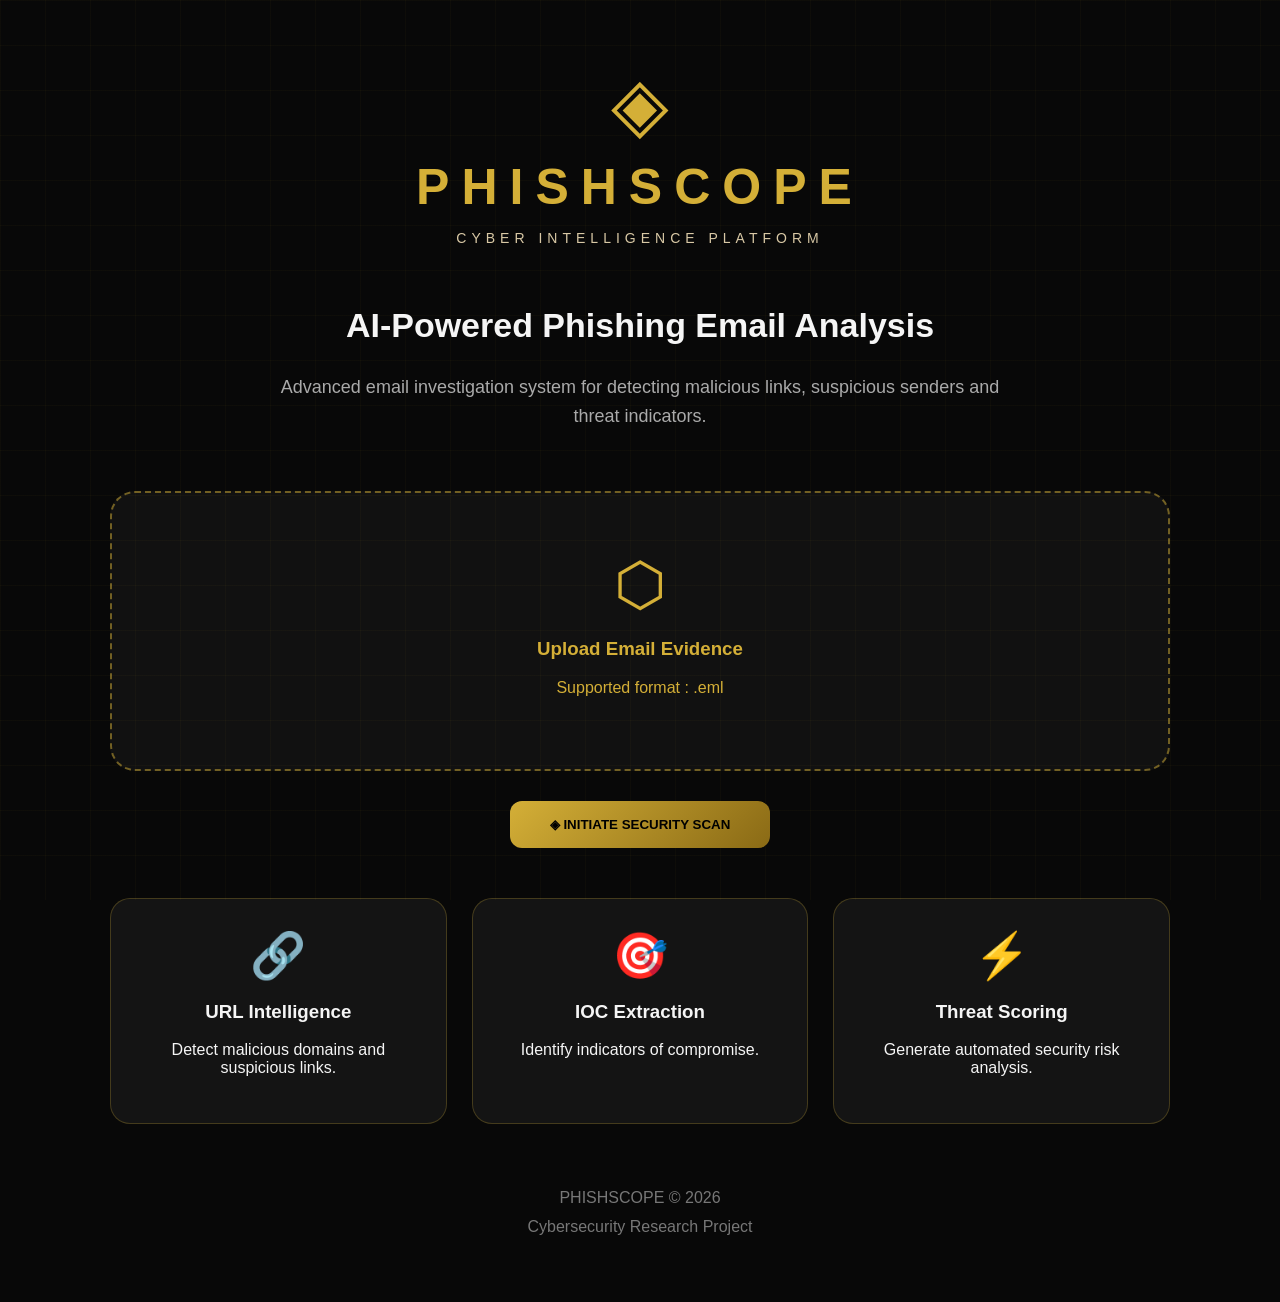
<file: templates/index.html>
<!DOCTYPE html>
<html lang="en">

<head>

<meta charset="UTF-8">

<meta name="viewport" content="width=device-width, initial-scale=1.0">

<title>
PHISHSCOPE | Cyber Intelligence
</title>

<link rel="stylesheet" href="/static/style.css">

</head>


<body>


<div class="background-grid"></div>



<div class="home-container">


<header class="brand">


<div class="logo-symbol">
◈
</div>


<h1>
PHISHSCOPE
</h1>


<p>
CYBER INTELLIGENCE PLATFORM
</p>


</header>





<section class="hero">


<h2>
AI-Powered Phishing Email Analysis
</h2>


<p>

Advanced email investigation system for detecting
malicious links, suspicious senders and threat indicators.

</p>


</section>








<section class="upload-panel">


<form action="/upload"
method="POST"
enctype="multipart/form-data">



<label class="drop-zone">


<input 
type="file"
name="email"
accept=".eml"
required>



<div class="upload-content">


<div class="upload-icon">

⬡

</div>


<h3>
Upload Email Evidence
</h3>


<p>
Supported format : .eml
</p>


</div>


</label>





<button class="gold-btn">

◈ INITIATE SECURITY SCAN

</button>



</form>


</section>









<section class="feature-grid">



<div class="feature-card">


<div class="feature-icon">

🔗

</div>


<h3>

URL Intelligence

</h3>


<p>

Detect malicious domains and suspicious links.

</p>


</div>






<div class="feature-card">


<div class="feature-icon">

🎯

</div>


<h3>

IOC Extraction

</h3>


<p>

Identify indicators of compromise.

</p>


</div>







<div class="feature-card">


<div class="feature-icon">

⚡

</div>


<h3>

Threat Scoring

</h3>


<p>

Generate automated security risk analysis.

</p>


</div>



</section>







<footer>


PHISHSCOPE © 2026

<br>

Cybersecurity Research Project


</footer>




</div>



</body>

</html>
</file>
<file: static/style.css>
/* =====================================
   PHISHSCOPE ELITE DESIGN SYSTEM
   Cyber Intelligence Interface
===================================== */



* {

    box-sizing:border-box;

    font-family:
    "Segoe UI",
    Arial,
    sans-serif;

}



body {


    margin:0;


    background:#080808;


    color:#f5f5f5;


    overflow-x:hidden;


}






/* ===============================
   BACKGROUND GRID
================================ */


.background-grid {


    position:fixed;


    inset:0;


    z-index:-1;


    background:


    linear-gradient(

    rgba(212,175,55,0.035) 1px,

    transparent 1px

    ),


    linear-gradient(

    90deg,

    rgba(212,175,55,0.035) 1px,

    transparent 1px

    );



    background-size:

    45px 45px;



}






/* ===============================
   COMMON BRAND
================================ */


.brand {


    text-align:center;


    animation:

    fadeIn 1s ease;


}




.logo-symbol {


    font-size:75px;


    color:#D4AF37;


    animation:

    rotate 10s linear infinite;



}



.brand h1 {


    margin:10px 0;


    font-size:50px;


    letter-spacing:12px;


    color:#D4AF37;



}




.brand p {


    color:#d8c8a5;


    letter-spacing:5px;


    font-size:14px;


}





@keyframes rotate {


from{

transform:rotate(0deg);

}


to{

transform:rotate(360deg);

}


}






/* ===============================
   HOME PAGE
================================ */


.home-container {


    width:90%;


    max-width:1100px;


    margin:auto;


    padding:60px 20px;


    text-align:center;


}




.hero {


    margin:

    60px auto;


    max-width:750px;


}



.hero h2 {


    font-size:34px;


}



.hero p {


    color:#aaa;


    font-size:18px;


    line-height:1.6;


}






.upload-panel {


    margin:

    50px auto;


}




.drop-zone {


    height:280px;


    border:

    2px dashed rgba(212,175,55,.5);



    border-radius:25px;


    display:flex;


    align-items:center;


    justify-content:center;


    cursor:pointer;



    background:

    rgba(255,255,255,.04);



    transition:.4s;



}





.drop-zone:hover {


    transform:

    translateY(-10px);



    border-color:#D4AF37;



    background:

    rgba(212,175,55,.08);



    box-shadow:

    0 20px 50px rgba(212,175,55,.15);



}




.drop-zone input {


    display:none;


}




.upload-icon {


    font-size:60px;


    color:#D4AF37;


}



.upload-content h3 {


    color:#D4AF37;


}





.gold-btn {


    margin-top:30px;


    padding:

    16px 40px;



    border:none;


    border-radius:12px;



    background:

    linear-gradient(

    135deg,

    #D4AF37,

    #8a6a15

    );



    color:black;


    font-weight:bold;


    cursor:pointer;



    transition:.35s;


}




.gold-btn:hover {


    transform:

    scale(1.08);



    box-shadow:

    0 0 35px rgba(212,175,55,.5);



}





.feature-grid {


    display:grid;


    grid-template-columns:

    repeat(

    auto-fit,

    minmax(250px,1fr)

    );



    gap:25px;



}





.feature-card {


    background:

    rgba(255,255,255,.05);



    border:

    1px solid rgba(212,175,55,.25);



    padding:30px;



    border-radius:20px;


    transition:.4s;



}




.feature-card:hover {


    transform:

    translateY(-10px);



    border-color:#D4AF37;



    box-shadow:

    0 20px 40px rgba(212,175,55,.15);



}



.feature-icon {


    font-size:45px;


}









/* ===============================
   DASHBOARD
================================ */



.dashboard {


    width:90%;


    max-width:1200px;


    margin:auto;


    padding:40px;



}





.card {


    background:

    rgba(255,255,255,.05);



    backdrop-filter:

    blur(15px);



    border:

    1px solid rgba(212,175,55,.25);



    border-radius:20px;



    padding:30px;



    margin:30px 0;



    animation:

    slideUp .8s ease;



    transition:.4s;


}




.card:hover {


    transform:

    translateY(-7px);



    border-color:#D4AF37;



    box-shadow:

    0 20px 50px rgba(212,175,55,.12);



}




.card h2 {


    color:#D4AF37;


}





@keyframes slideUp {


from{


opacity:0;


transform:translateY(40px);


}



to{


opacity:1;


transform:translateY(0);


}



}







/* ===============================
   THREAT SCORE
================================ */



.threat-card {


    text-align:center;


}




.threat-score {


    font-size:90px;


    font-weight:bold;


    color:#D4AF37;



}




.threat-score span {


    font-size:35px;


    color:#999;


}




.risk-level {


    display:inline-block;


    padding:

    12px 35px;



    margin-top:20px;


    border-radius:30px;


    background:#7f1d1d;


    font-weight:bold;


}






/* ===============================
   INFO GRID
================================ */


.info-grid {


    display:grid;


    grid-template-columns:

    repeat(

    auto-fit,

    minmax(250px,1fr)

    );


    gap:20px;



}



label {


    color:#D4AF37;


}







/* ===============================
   ANALYSIS
================================ */



.analysis-grid {


    display:grid;


    grid-template-columns:

    repeat(

    auto-fit,

    minmax(300px,1fr)

    );



    gap:25px;


}







/* ===============================
   CHARTS
================================ */



.charts {


    display:grid;


    grid-template-columns:

    repeat(

    auto-fit,

    minmax(350px,1fr)

    );



    gap:30px;


}



canvas {


    max-height:350px;


}








/* ===============================
   TABLE
================================ */



table {


    width:100%;


    border-collapse:collapse;


}




th {


    color:#D4AF37;


}



td,th {


    padding:15px;


    border-bottom:

    1px solid #333;


}






/* ===============================
   FOOTER
================================ */



footer {


    margin-top:60px;


    text-align:center;


    color:#777;


    line-height:1.8;


}






/* ===============================
   MOBILE
================================ */


@media(max-width:700px){


.brand h1 {


font-size:35px;


letter-spacing:6px;


}



.dashboard {


padding:20px;


}



.threat-score {


font-size:60px;


}



}
</file>
